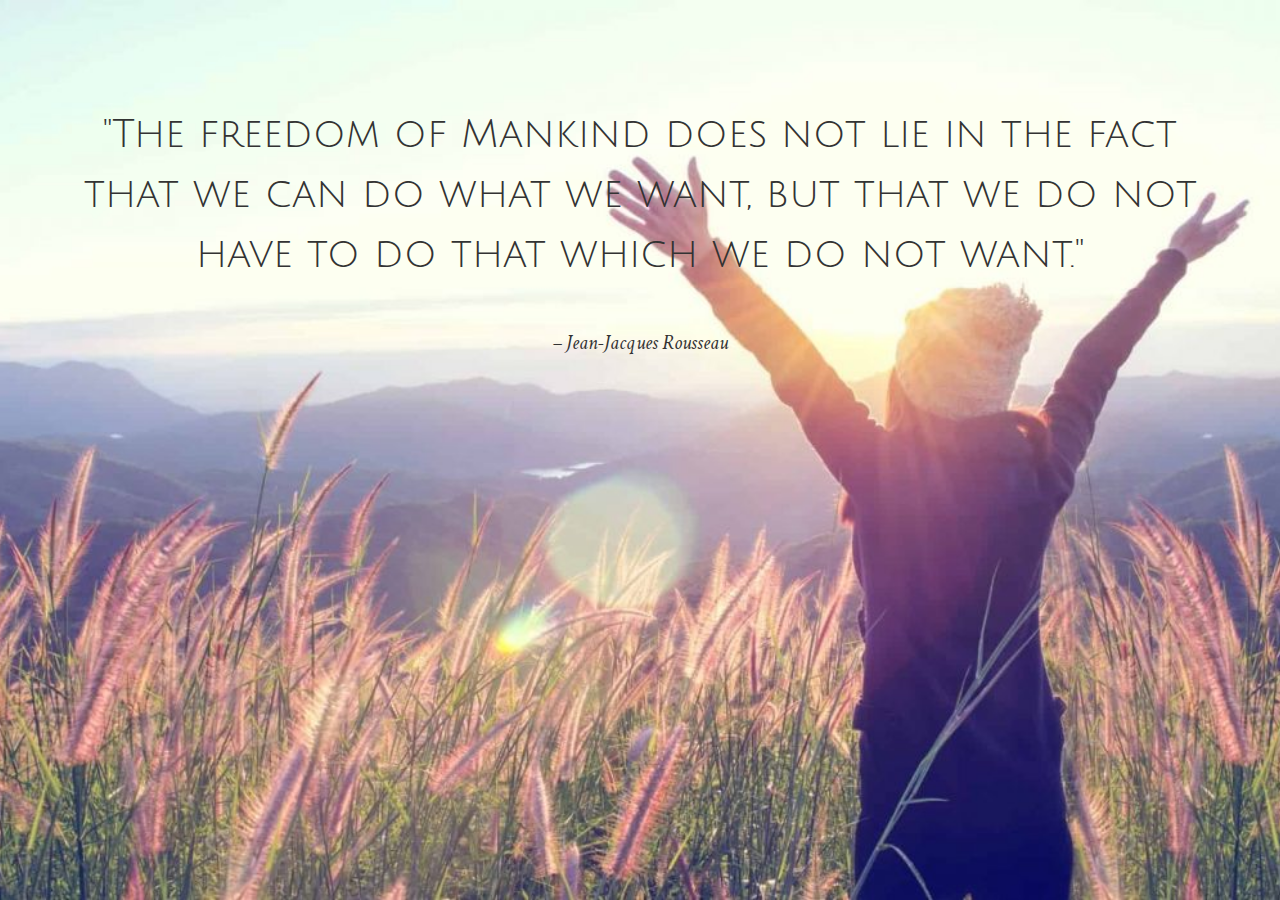
<file: index.html>
<!DOCTYPE html>
<!DOCTYPE html>
<html>
<head>
  <meta charset="utf-8">
  <meta name="viewport" content="width=device-width initial-scale=1">

  <link rel="stylesheet" type="text/css" href="main.css">
  <link href="https://fonts.googleapis.com/css?family=Crimson+Text|Julius+Sans+One" rel="stylesheet">

  <title>Freedom</title>
</head>
<body>

  <div class="wrapper">
    <p class="quote">"The freedom of Mankind does not lie in the fact that we can do what we want, but that we do not have to do that which we do not want."</p>
    <p class="author"><small>– Jean-Jacques Rousseau</small></p>
  </div>

</body>
</html>
</file>
<file: main.css>
html,
body {
  margin: 0;
  padding: 0;
  font-size: 100%;
  line-height: 1.5;
}

body {
  width: 100%;
  height: 100vh;
  background: url('assets/freedom.jpg') no-repeat center;
  background-size: cover;
  color: #333;
}

.wrapper {
  padding-top: 4rem;
  width: 90%;
  margin: 0 auto;
  text-align: center;
}

.quote {
  font-family: 'Julius Sans One', sans-serif;
  font-size: 2.5rem;
}

.author {
  font-family: 'Crimson Text', serif;
  font-size: 1.5rem;
  font-style: italic;
}

nav {
  position: fixed;
  bottom: 0;
  right: 0;
}

nav ul {
  list-style: none;
  margin: 0;
  padding: 0;
}

nav ul li {
  float: left;
  }

nav a {
  float: left;
  display: block;
  color: white;
  text-decoration: none;
  padding: 10px;
  font-weight:500;
  font-family: 'Crimson Text', serif;
  font-size: 0.8rem;
}

nav a:hover {
  background: #ddd;
  color: black;
}

@media screen and (max-width: 600px) {
  nav ul li {
    float: none;
    }

  nav a {
    display: inline-block;
    padding: 0;
    font-weight: lighter;
    font-size: 0.6rem;
    padding-right: 5px;
    padding-top: 5px;
    }

  body {
    background: url('assets/freedom-mobile.jpg') no-repeat center;
    }

  .quote {
    font-family: 'Julius Sans One', sans-serif;
    font-size: 1.5rem;
    font-weight: bold;
  }

  .author {
    font-family: 'Crimson Text', serif;
    font-size: 0.8rem;
    font-style: italic;
    color: white;

  }
}
</file>
